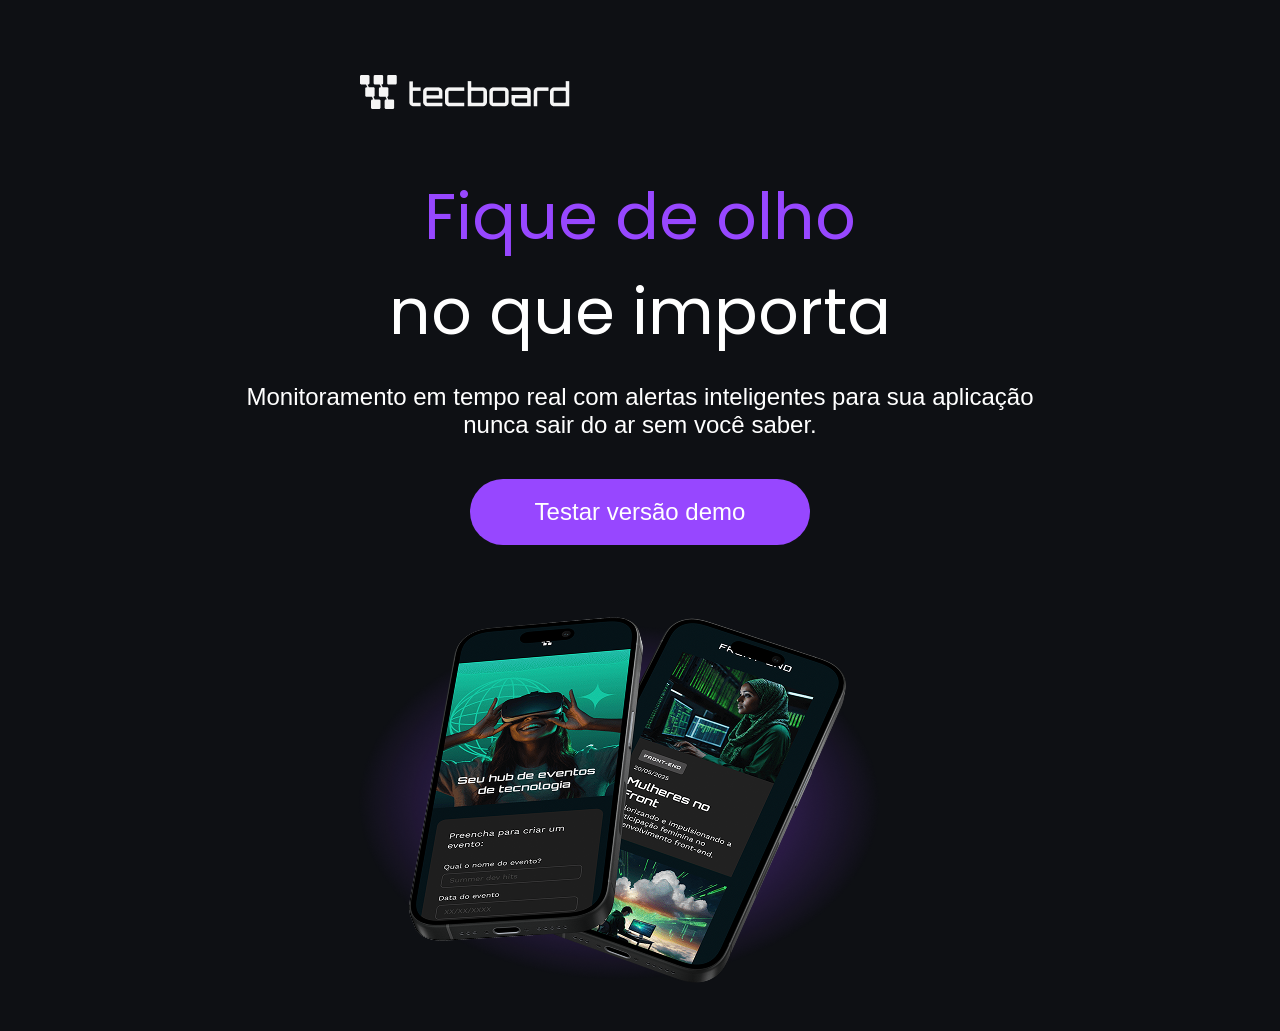
<file: index.html>
<!DOCTYPE html>
<html lang="pt">
<head>
    <meta charset="UTF-8">
    <meta name="viewport" content="width=device-width, initial-scale=1.0">
    <link rel="icon" href="Captura de tela 2026-01-29 175022.png" type="image/png">
    <link rel="stylesheet" href="./css/style.css">
    <link rel="preconnect" href="https://fonts.googleapis.com">
    <link rel="preconnect" href="https://fonts.gstatic.com" crossorigin>
    <link href="https://fonts.googleapis.com/css2?family=Unbounded:wght@200..900&display=swap" rel="stylesheet"> 
    <title>Tecboard</title>
</head>
<body>
    <header>
        <img src="./img/Logo.png" alt="Logo Tecboard na cor branca">
    </header>
    <main>
        <section>
            <h1>
                <span>Fique de olho</span>
                <br>no que importa
            </h1>
            <p>Monitoramento em tempo real com alertas inteligentes para sua aplicação nunca sair do ar sem você saber.</p>
            <a href="#">Testar versão demo</a>
            <img src="./img/Group 32.png" alt="Dois celulares sobrepostos com uma sombra roxa sob eles">
        </section>
    </main>
</body>
</html>
</file>
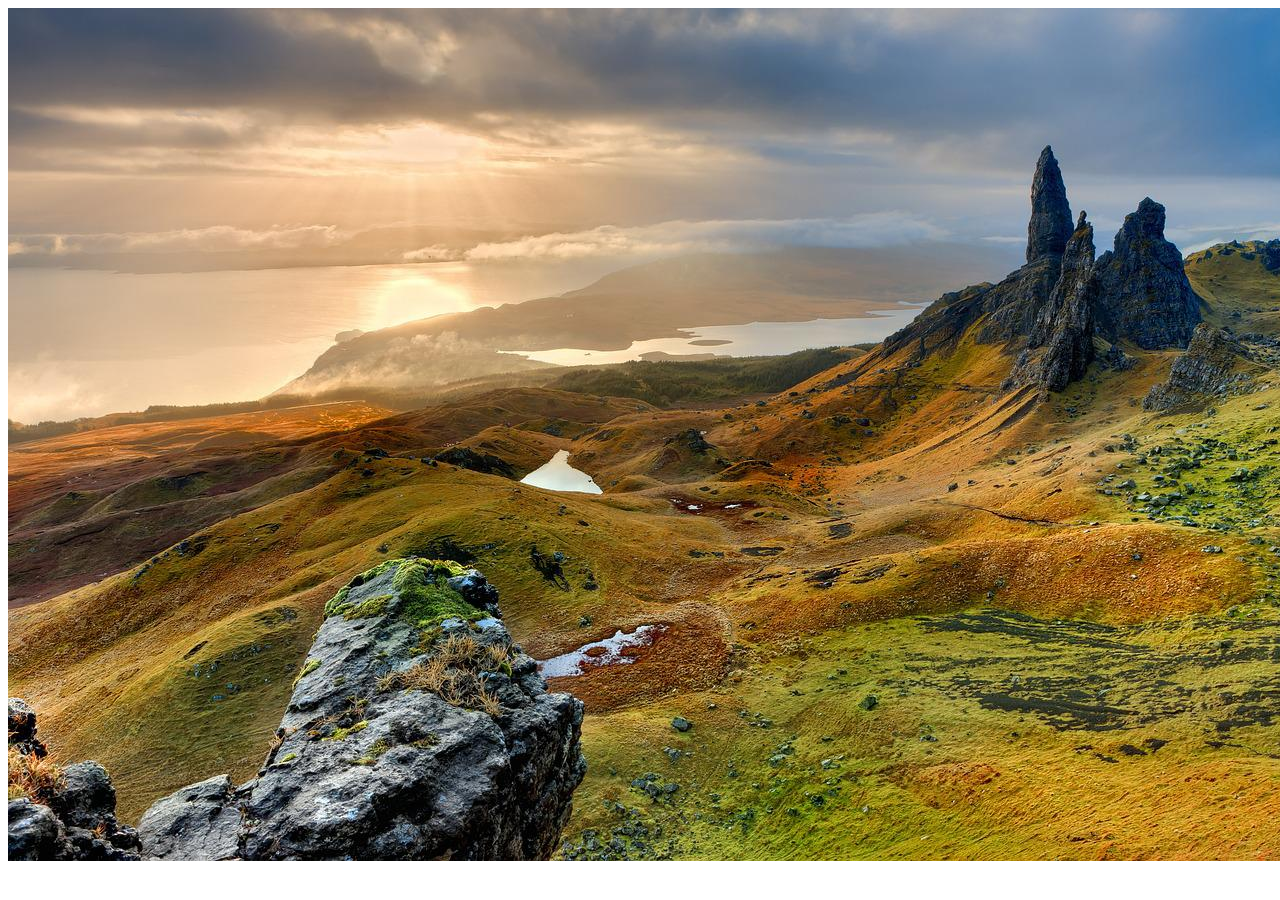
<file: imagem.html>
<!DOCTYPE html>
<html lang="pt">
<head>
    <meta charset="UTF-8">
    <meta name="viewport" content="width=device-width, initial-scale=1.0">
    <title>Imagem</title>
</head>
<body>
    <img src="img/hd-wallpaper-540115_1280.jpg" alt="Paisagem bonita">
</body>
</html>
</file>
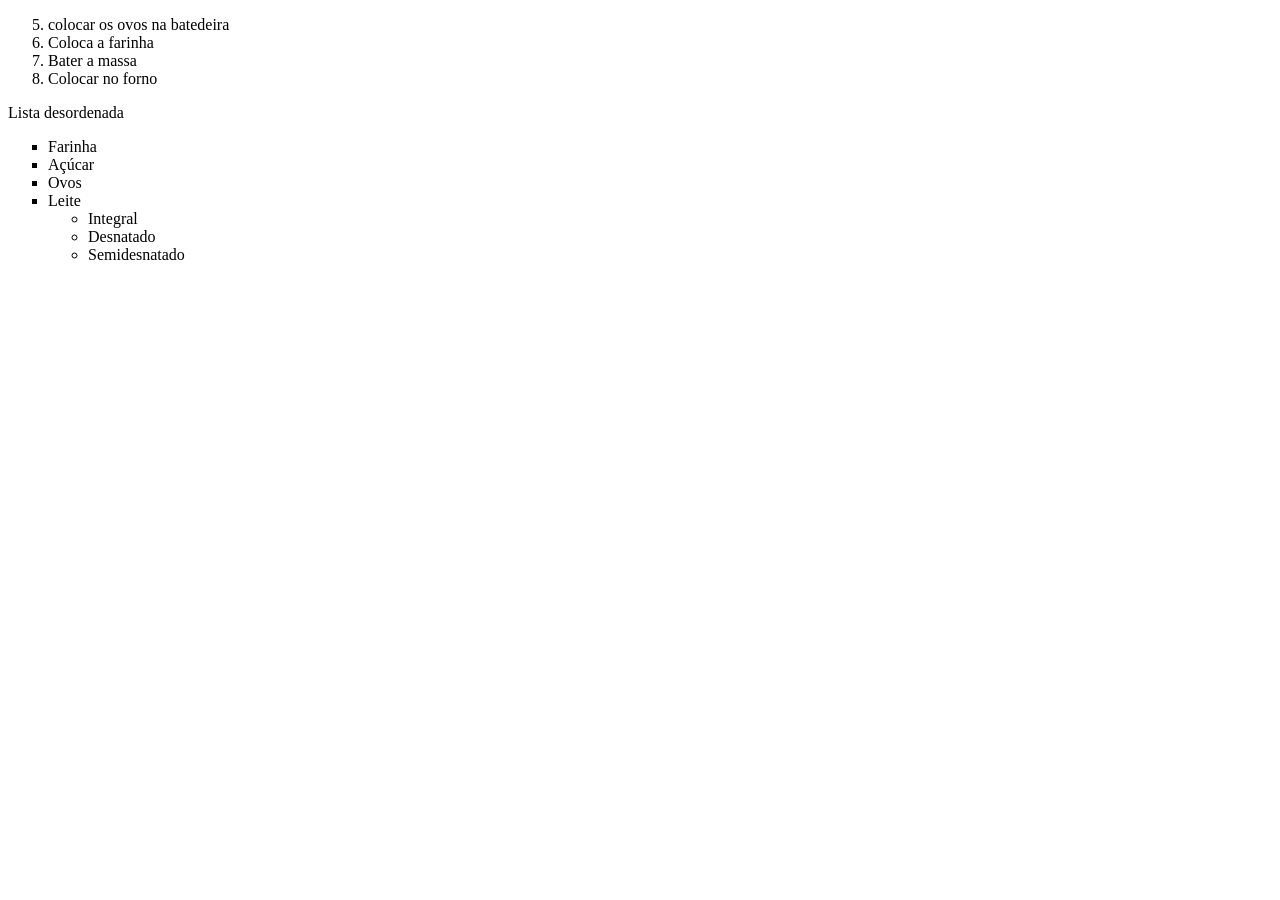
<file: lista.html>
<!DOCTYPE html>
<html lang="pt">
<head>
    <meta charset="UTF-8">
    <meta name="viewport" content="width=device-width, initial-scale=1.0">
    <title>Lista</title>
</head>
<body>
     <ol type="1" start="5">
        <li>colocar os ovos na batedeira</li>
        <li>Coloca a farinha</li>
        <li>Bater a massa</li>
        <li>Colocar no forno</li>
    </ol>

    <p>Lista desordenada</p>

    <ul type="square">
        <li>Farinha</li>
        <li>Açúcar</li>
        <li>Ovos</li>
        <li>Leite</li>
            <ul>
                <li>Integral</li>
                <li>Desnatado</li>
                <li>Semidesnatado</li>
            </ul>
    </ul>
</body>
</html>
</file>
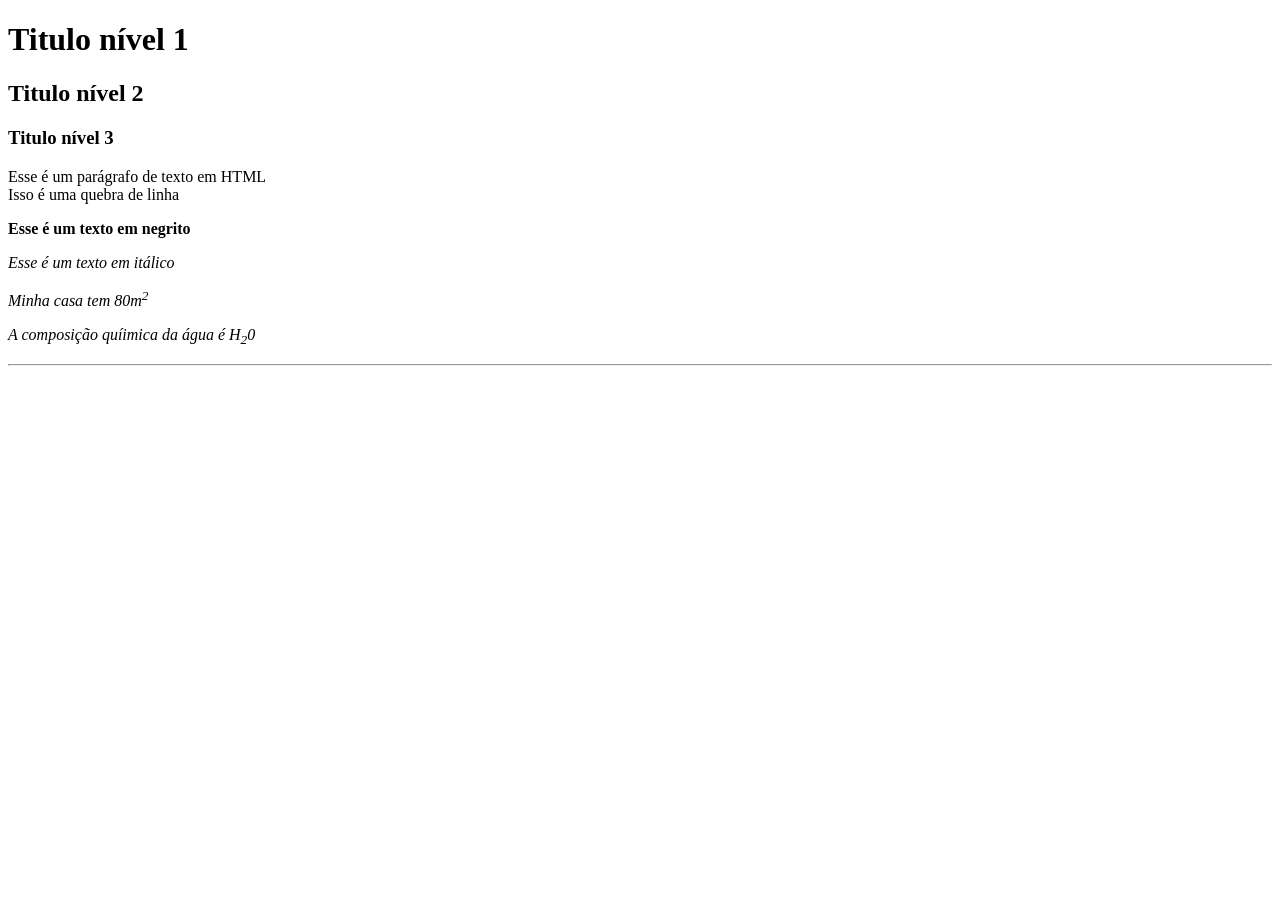
<file: titulo_paragrafo.html>
<!DOCTYPE html>
<html lang="pt">
<head>
    <meta charset="UTF-8">
    <meta name="viewport" content="width=device-width, initial-scale=1.0">
    <title>Titulos e paragrafos</title>
</head>
<body>
     <h1>Titulo nível 1</h1>
    <h2>Titulo nível 2</h2>
    <h3>Titulo nível 3</h3>

    <p>Esse é um parágrafo de texto em HTML <br>Isso é uma quebra de linha</p>
    <p><strong>Esse é um texto em negrito</strong></p>
    <p><em>Esse é um texto em itálico</p>
    <p>Minha casa tem 80m<sup>2</sup></p>
    <p>A composição quíimica da água é H<sub>2</sub>0</p>
    <hr>
</body>
</html>
</file>
<file: css/style.css>
@font-face {
    font-family: "Unbounded";
    src: url("../fonts/Unbounded-Bold.ttf") format("truetype");
    font-weight: 700;
    font-style: normal;
    font-display: swap;
}

@font-face {
    font-family: "Unbounded";
    src: url("../fonts/Poppins-Regular.ttf") format("truetype");
    font-weight: 700;
    font-style: normal;
    font-display: swap;
}

* {
    margin: 0;
    padding: 0;
}

body {
    background-color: #0e1014;
    color: #FFFFFF;

}

header img {
    display: block;
    margin: 75px 0 0 360px;
}

h1 {
    font-size: 64px;
    font-family: "Unbounded", sans-serif;
    text-align: center;
    margin-top: 60px;
}

p {
    font-family: "Poppins", sans-serif;
    font-size: 24px;
    text-align: center;
    margin: 24px auto 0;
    width: 792px;
}

span {
    color: #9747ff;
}

a {
    color: #FFFFFF;
    font-family: "Poppins", sans-serif;
    font-size: 24px;
    text-decoration: none;
    background-color: #9747ff;
    width: 340px;
    height: 66px;
    display: block;
    text-align: center;
    line-height: 66px;
    border-radius: 36px;
    margin: 40px auto;
}

a:hover {
    background-color: #8233e8;
}

section img {
    display: block;
    width: 792px;
    height: 446px;
    margin: 0 auto;
}

@media(max-width: 768px){

    header img{
        margin: 65px 0 0 60px;
    }
    
    p{
        width: 648px;
    }
}

@media(max-width: 375px){
    header img {
        margin: 32px 0 0 16px;
    }

    h1 {
        font-size: 40px;
    }

    p {
        font-size: 20px;
        width: 340px;
    }

    a {
        font-size: 20px;
        width: 251px;
    }

    section img {
        width: 340px;
        height: 230px;
    }


    
}
</file>
